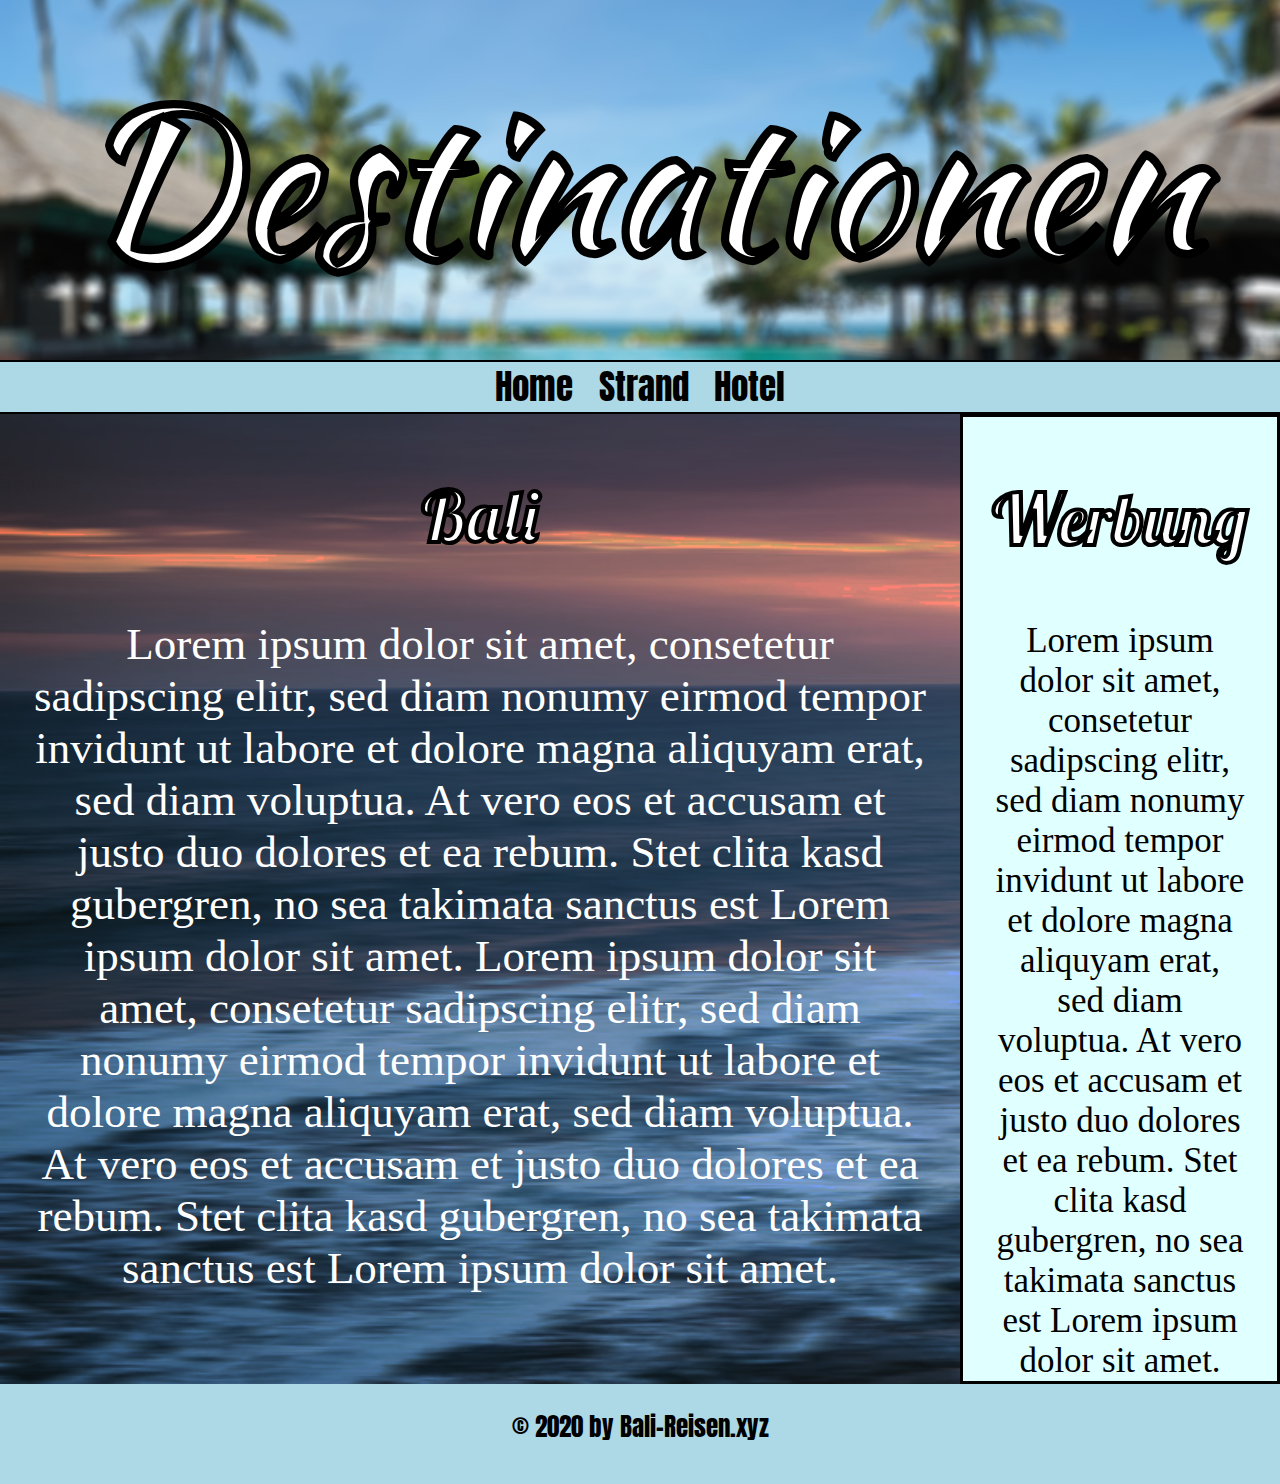
<file: Aufgabe/index.html>
<!DOCTYPE html>
<html lang="de">

<head>
    <meta charset="UTF-8">
    <meta name="viewport" content="width=device-width, initial-scale=1.0">
    <link rel="stylesheet" href="style/style.css">
    <title>Bali Reisen</title>
</head>

<body>
    <header>
        <h1>Destinationen</h1>
    </header>
    <nav>
        <a href="index.html">Home</a>
        <a href="strand.html">Strand</a>
        <a href="hotel.html">Hotel</a>
    </nav>
    <div class="container">
        <article>
            <h2>Bali</h2>
            <p>Lorem ipsum dolor sit amet, consetetur sadipscing elitr, sed diam nonumy eirmod tempor invidunt ut labore
                et dolore magna aliquyam erat, sed diam voluptua. At vero eos et accusam et justo duo dolores et ea
                rebum. Stet clita kasd gubergren, no sea takimata sanctus est Lorem ipsum dolor sit amet. Lorem ipsum
                dolor sit amet, consetetur sadipscing elitr, sed diam nonumy eirmod tempor invidunt ut labore et dolore
                magna aliquyam erat, sed diam voluptua. At vero eos et accusam et justo duo dolores et ea rebum. Stet
                clita kasd gubergren, no sea takimata sanctus est Lorem ipsum dolor sit amet.</p>
        </article>
        <aside>
            <h2>Werbung</h2>
            <p>Lorem ipsum dolor sit amet, consetetur sadipscing elitr, sed diam nonumy eirmod tempor invidunt ut labore
                et dolore magna aliquyam erat, sed diam voluptua. At vero eos et accusam et justo duo dolores et ea
                rebum. Stet clita kasd gubergren, no sea takimata sanctus est Lorem ipsum dolor sit amet.</p>
        </aside>
        <footer>
            <p>&copy; 2020 by Bali-Reisen.xyz</p>
        </footer>
    </div>
</body>

</html>
</file>
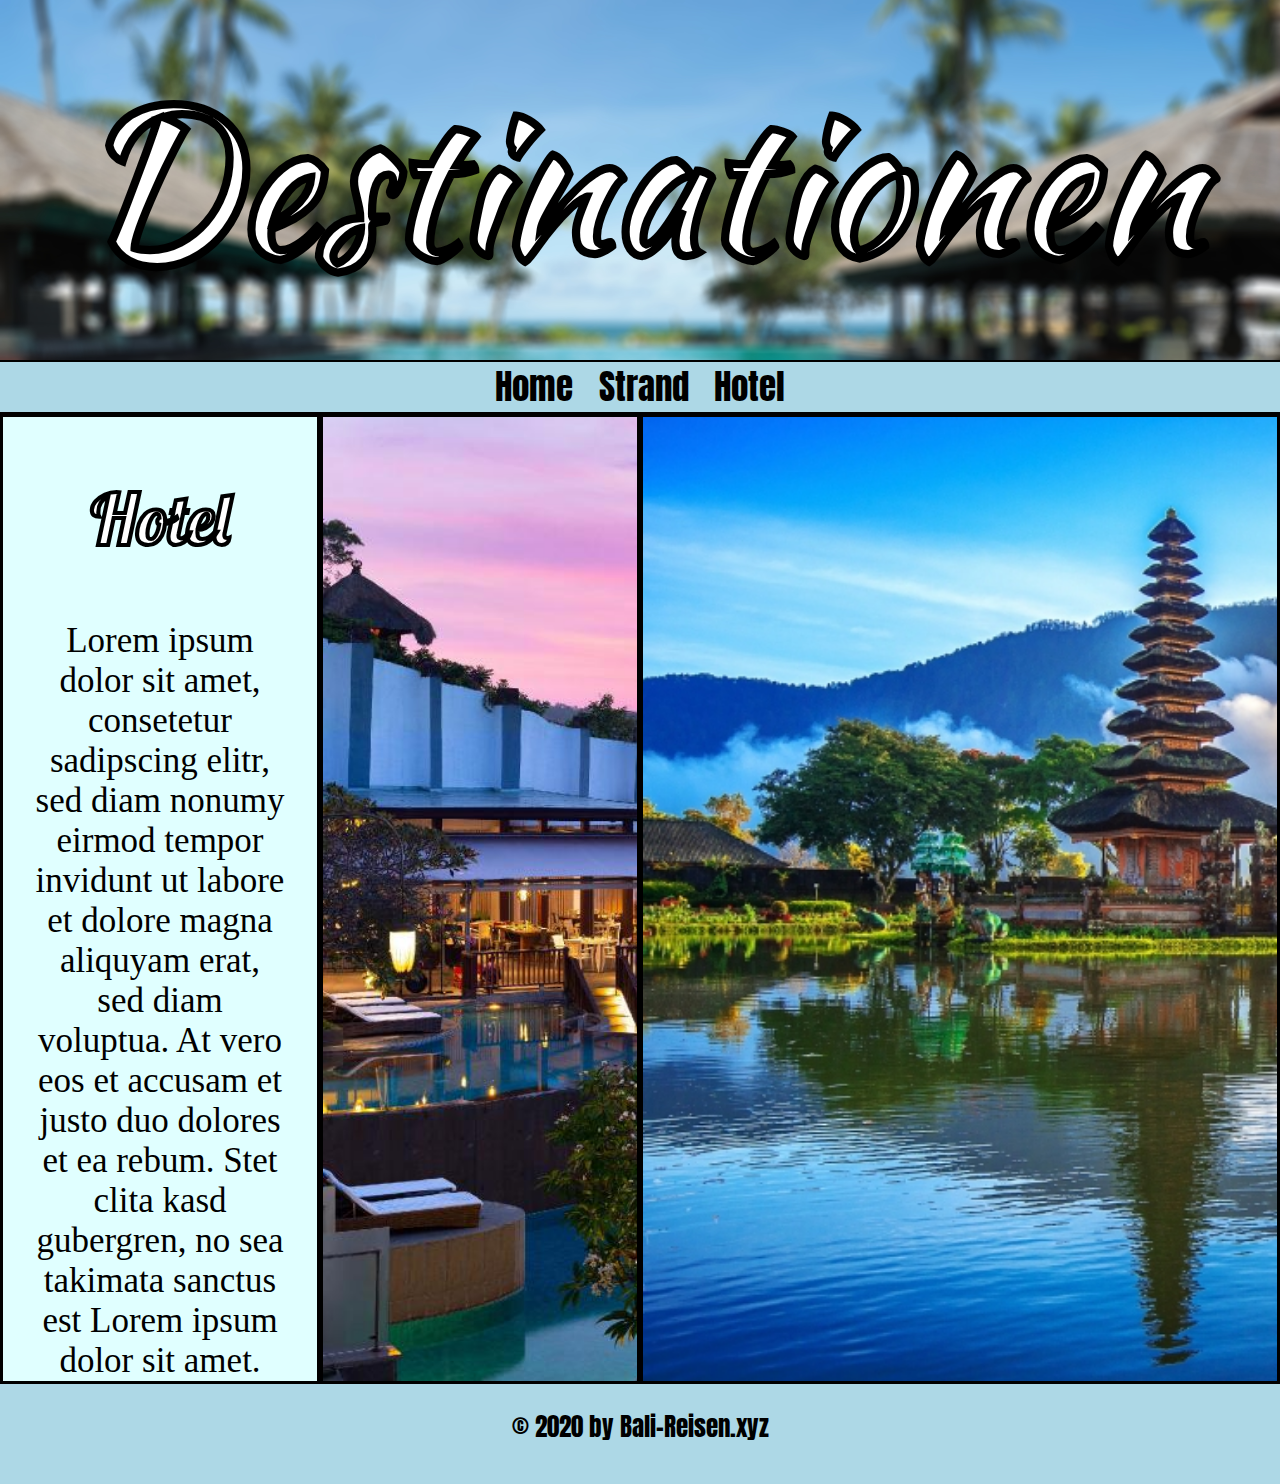
<file: Aufgabe/hotel.html>
<!DOCTYPE html>
<html lang="de">

<head>
    <meta charset="UTF-8">
    <meta name="viewport" content="width=device-width, initial-scale=1.0">
    <link rel="stylesheet" href="style/style.css">
    <title>Bali Reisen</title>
</head>

<body>
    <header>
        <h1>Destinationen</h1>
    </header>
    <nav>
        <a href="index.html">Home</a>
        <a href="strand.html">Strand</a>
        <a href="hotel.html">Hotel</a>
    </nav>
    <div class="container">
        <div class="article4"></div>
        <div class="article5"></div>
        <div class="aside2">
            <h2>Hotel</h2>
            <p>Lorem ipsum dolor sit amet, consetetur sadipscing elitr, sed diam nonumy eirmod tempor invidunt ut labore
                et dolore magna aliquyam erat, sed diam voluptua. At vero eos et accusam et justo duo dolores et ea
                rebum. Stet clita kasd gubergren, no sea takimata sanctus est Lorem ipsum dolor sit amet.</p>
        </div>
        <footer>
            <p>&copy; 2020 by Bali-Reisen.xyz</p>
        </footer>
    </div>
</body>

</html>
</file>
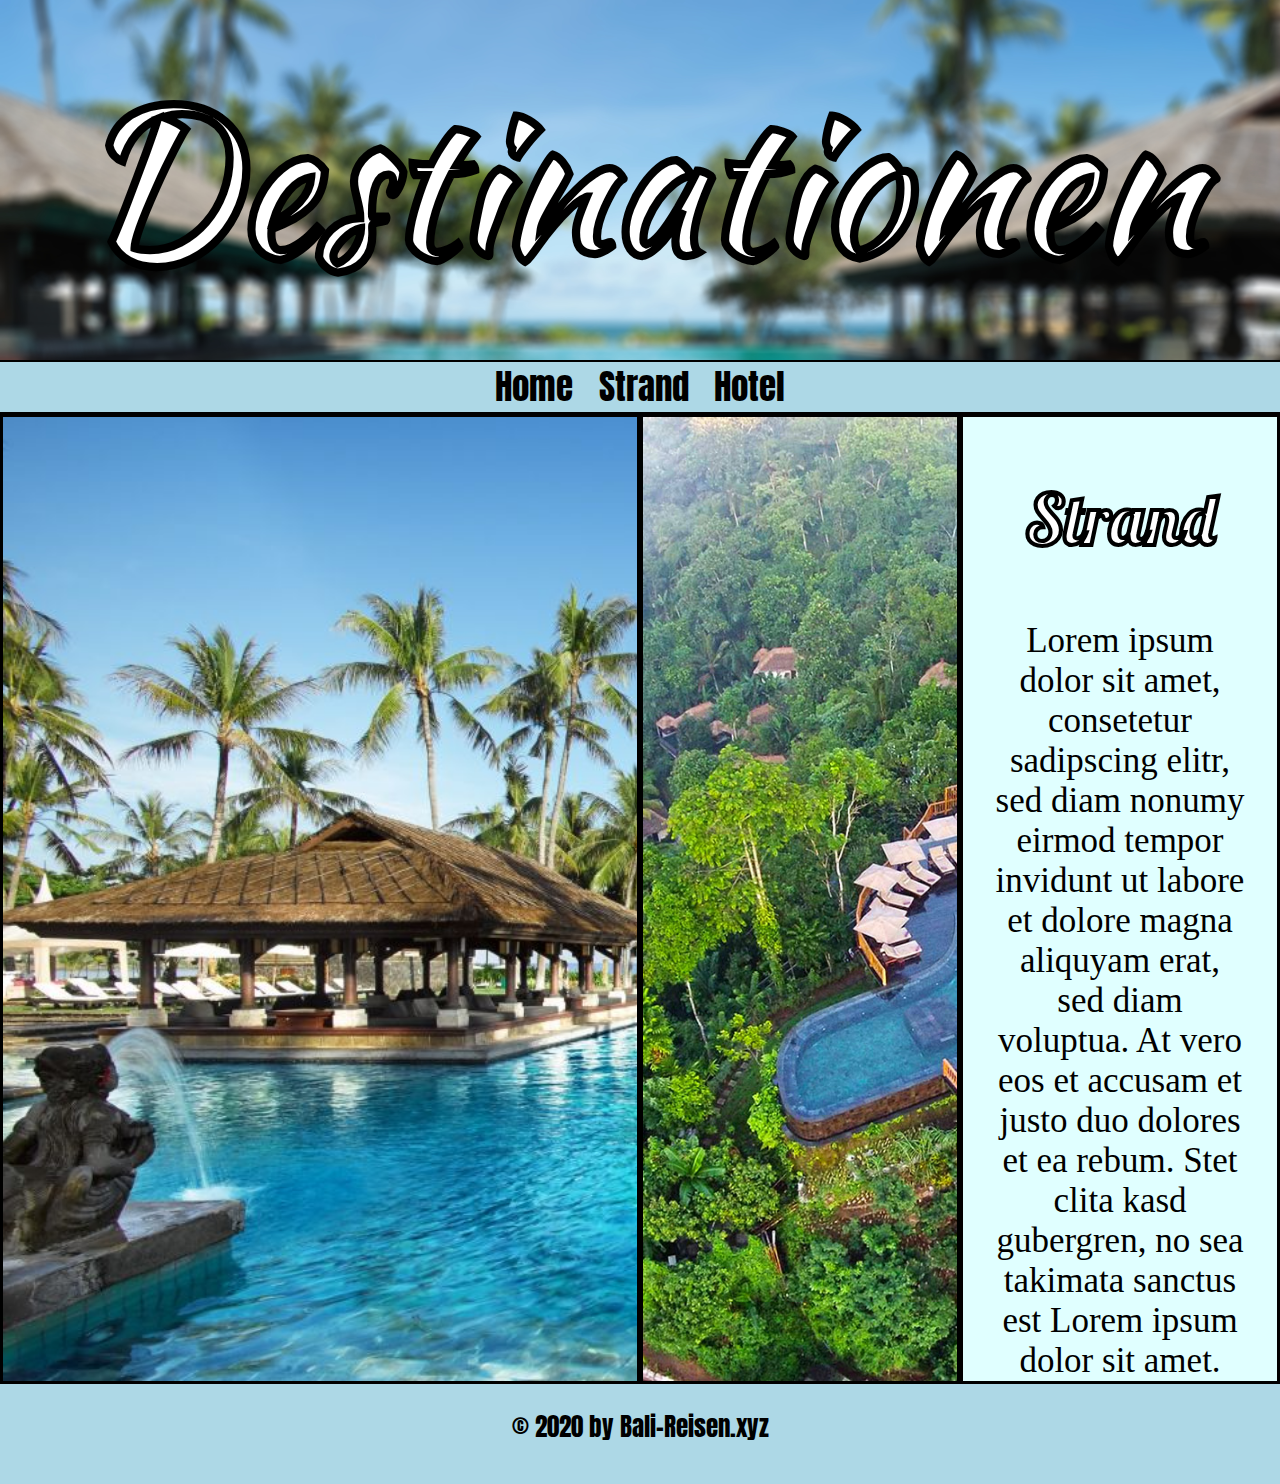
<file: Aufgabe/strand.html>
<!DOCTYPE html>
<html lang="de">

<head>
    <meta charset="UTF-8">
    <meta name="viewport" content="width=device-width, initial-scale=1.0">
    <link rel="stylesheet" href="style/style.css">
    <title>Bali Reisen</title>
</head>

<body>
    <header>
        <h1>Destinationen</h1>
    </header>
    <nav>
        <a href="index.html">Home</a>
        <a href="strand.html">Strand</a>
        <a href="hotel.html">Hotel</a>
    </nav>
    <div class="container">
        <div class="article2"></div>
        <div class="article3"></div>
        <aside>
            <h2>Strand</h2>
            <p>Lorem ipsum dolor sit amet, consetetur sadipscing elitr, sed diam nonumy eirmod tempor invidunt ut labore
                et dolore magna aliquyam erat, sed diam voluptua. At vero eos et accusam et justo duo dolores et ea
                rebum. Stet clita kasd gubergren, no sea takimata sanctus est Lorem ipsum dolor sit amet.</p>
        </aside>
        <footer>
            <p>&copy; 2020 by Bali-Reisen.xyz</p>
        </footer>
    </div>
</body>

</html>
</file>
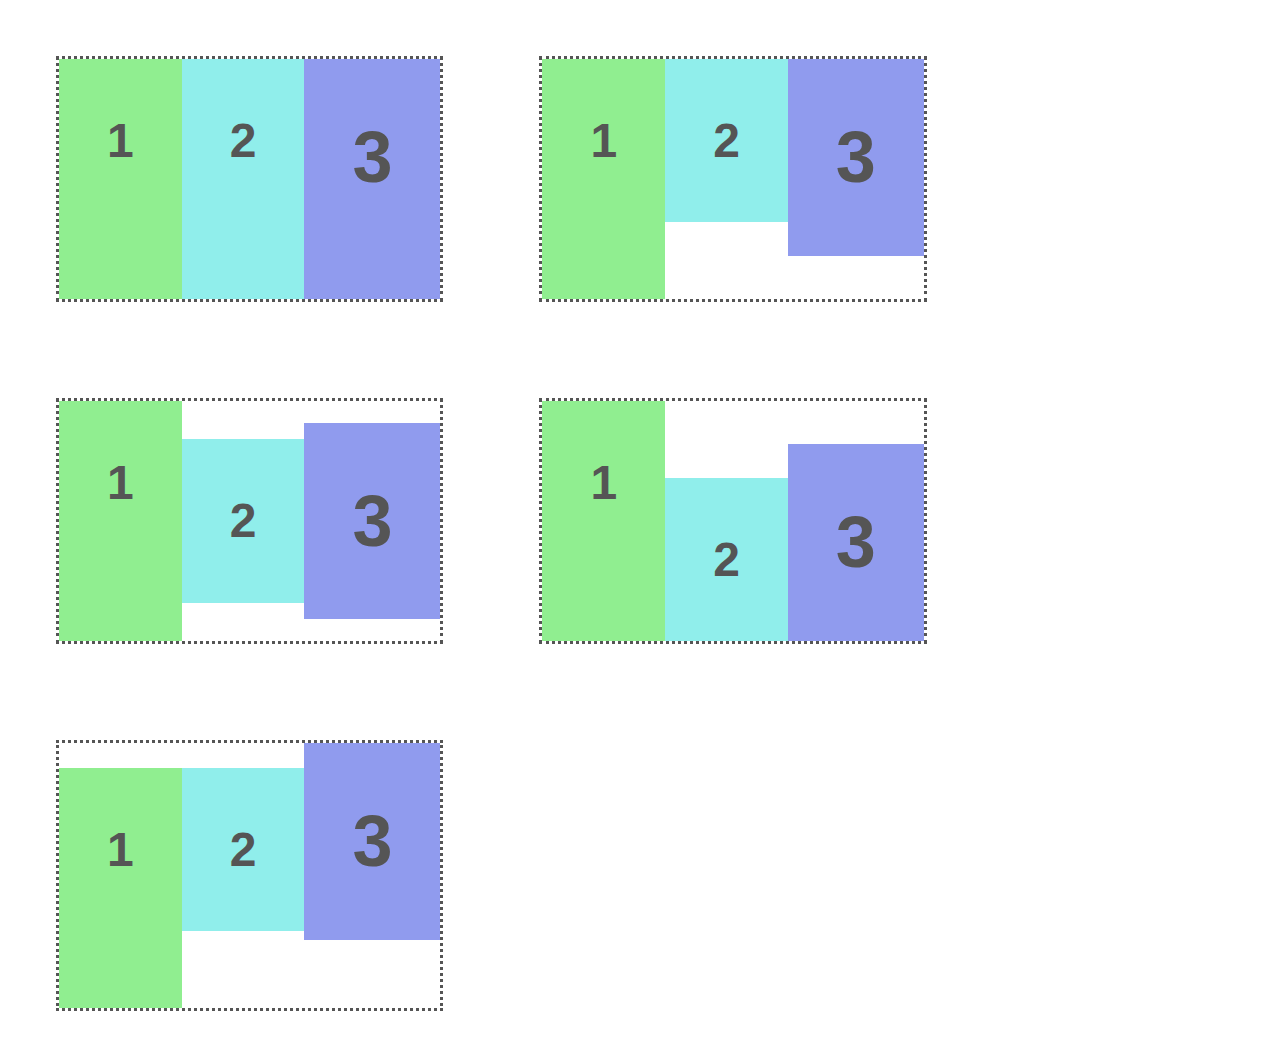
<file: kapitel_15/flexbox-align-items.html>
<!doctype html>
<html lang="de">
<head>
  <meta charset="UTF-8">
  <meta name="viewport" content="width=device-width, initial-scale=1">
  <title>Flexbox</title>
  <style>
    html {
      font: 300%/1.4 sans-serif;
    }
    body {
      background: #fff;
      color: #555;
    }
    section > div {
      padding: 1rem;
    }
    .eins {
      background-color: lightgreen;
      min-height: 3rem;
    }
    .zwei {
      background-color: #90eeeb;
    }
    .drei {
      background-color: #909bee;
      font-size: 1.5rem;
    }
    section {
      display: flex;
      flex-direction: row;
      margin: 1rem;
      max-width: 10rem;
      float: left;
      border: 3px dotted;
    }
    .flexstart {
     align-items: flex-start;
   }

   .center {
     align-items: center;
   }

   .flexend {
     align-items: flex-end;
   }

   .baseline {
     align-items: baseline;
   }
  </style>
</head>

<body>
  <section>
    <div class="eins"><strong>1</strong></div>
    <div class="zwei"><strong>2</strong></div>
    <div class="drei"><strong>3</strong></div>
  </section>

  <section class="flexstart">
    <div class="eins"><strong>1</strong></div>
    <div class="zwei"><strong>2</strong></div>
    <div class="drei"><strong>3</strong></div>
  </section>
  <section class="center">
    <div class="eins"><strong>1</strong></div>
    <div class="zwei"><strong>2</strong></div>
    <div class="drei"><strong>3</strong></div>
  </section>
  <section class="flexend">
    <div class="eins"><strong>1</strong></div>
    <div class="zwei"><strong>2</strong></div>
    <div class="drei"><strong>3</strong></div>
  </section>
  <section class="baseline">
    <div class="eins"><strong>1</strong></div>
    <div class="zwei"><strong>2</strong></div>
    <div class="drei"><strong>3</strong></div>
  </section>

</body>

</html>
</file>
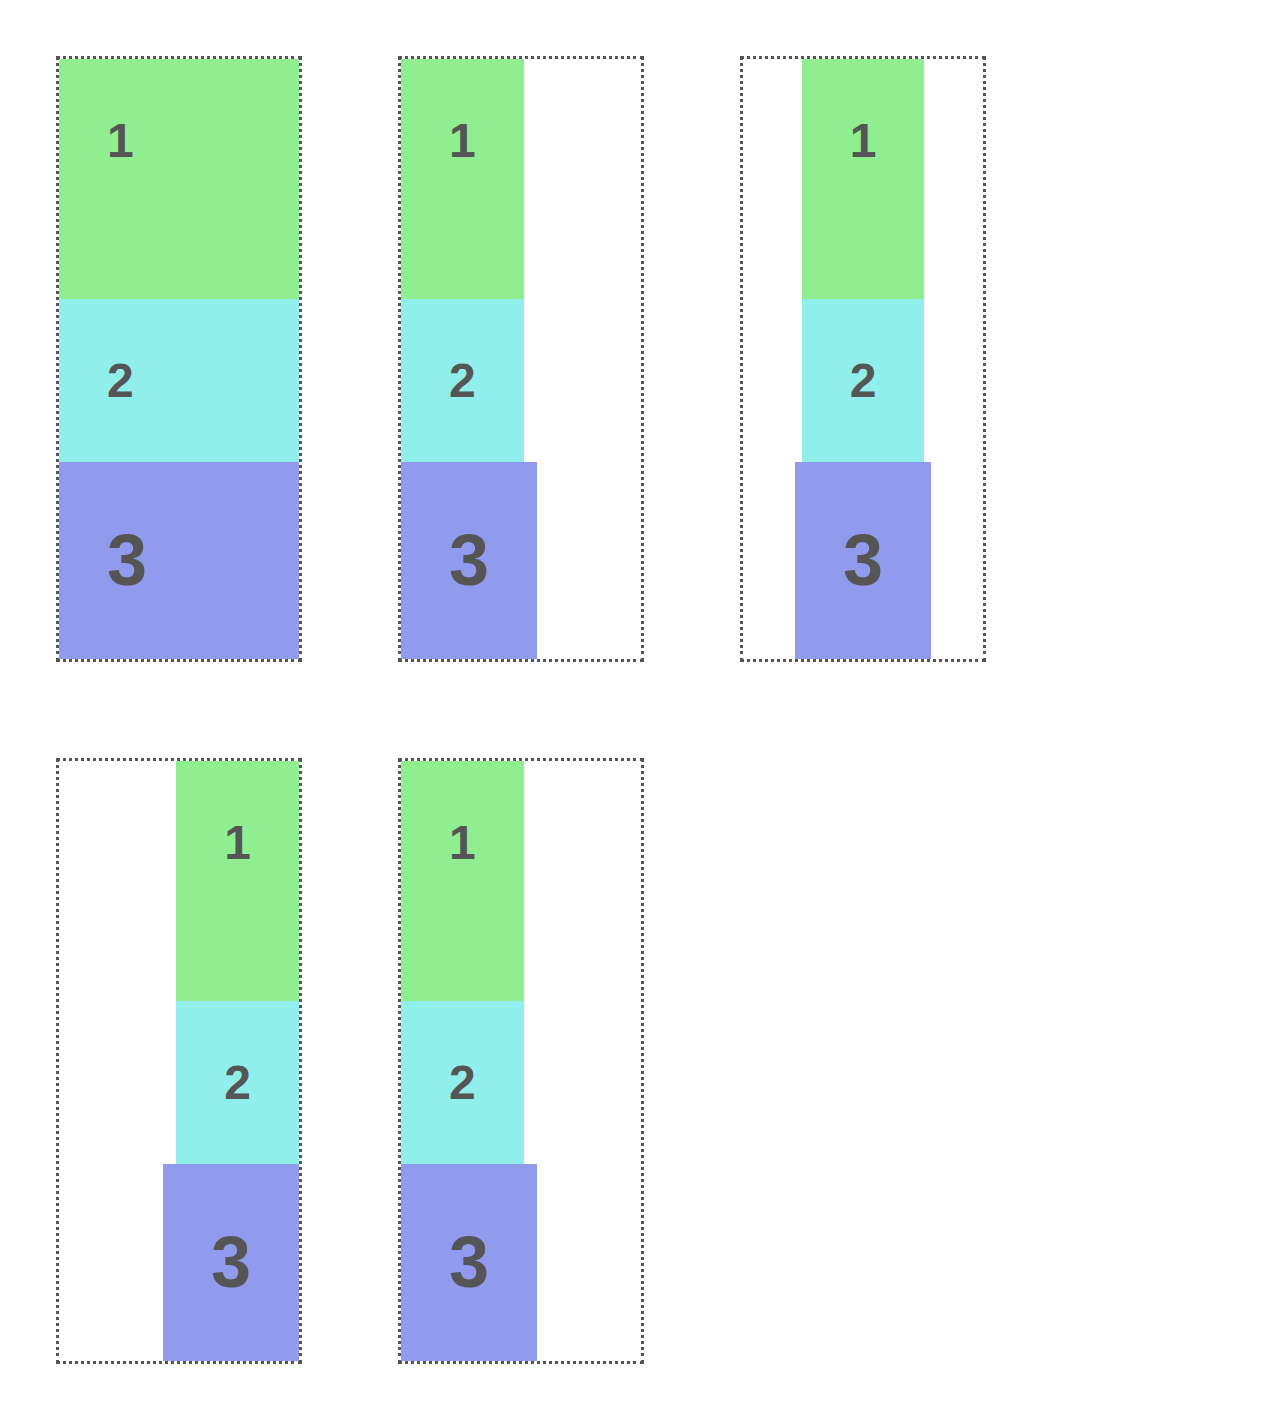
<file: kapitel_15/flexbox-align-items_2.html>
<!doctype html>
<html lang="de">
<head>
  <meta charset="UTF-8">
  <meta name="viewport" content="width=device-width, initial-scale=1">
  <title>Flexbox</title>
  <style>
    html {
      font: 300%/1.4 sans-serif;
    }
    body {
      background: #fff;
      color: #555;
    }
    section > div {
      padding: 1rem;
    }
    .eins {
      background-color: lightgreen;
      min-height: 3rem;
    }
    .zwei {
      background-color: #90eeeb;
    }
    .drei {
      background-color: #909bee;
      font-size: 1.5rem;
    }
    section {
      display: flex;
      flex-direction: column;
      margin: 1rem;
      min-width: 5rem;
      float: left;
      border: 3px dotted;
    }
    .flexstart {
     align-items: flex-start;
   }

   .center {
     align-items: center;
   }

   .flexend {
     align-items: flex-end;
   }

   .baseline {
     align-items: baseline;
   }
  </style>
</head>

<body>
  <section>
    <div class="eins"><strong>1</strong></div>
    <div class="zwei"><strong>2</strong></div>
    <div class="drei"><strong>3</strong></div>
  </section>

  <section class="flexstart">
    <div class="eins"><strong>1</strong></div>
    <div class="zwei"><strong>2</strong></div>
    <div class="drei"><strong>3</strong></div>
  </section>
  <section class="center">
    <div class="eins"><strong>1</strong></div>
    <div class="zwei"><strong>2</strong></div>
    <div class="drei"><strong>3</strong></div>
  </section>
  <section class="flexend">
    <div class="eins"><strong>1</strong></div>
    <div class="zwei"><strong>2</strong></div>
    <div class="drei"><strong>3</strong></div>
  </section>
  <section class="baseline">
    <div class="eins"><strong>1</strong></div>
    <div class="zwei"><strong>2</strong></div>
    <div class="drei"><strong>3</strong></div>
  </section>

</body>

</html>
</file>
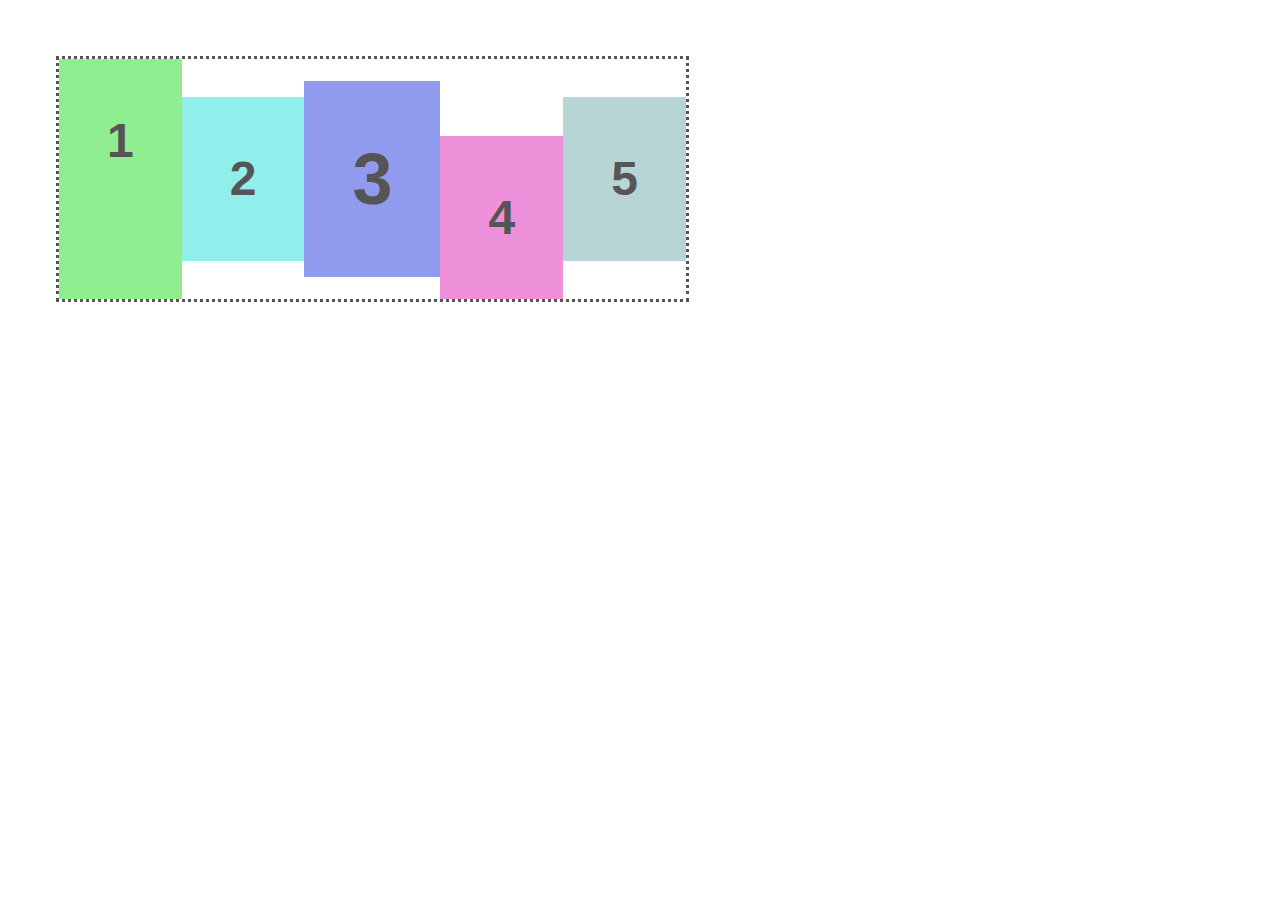
<file: kapitel_15/flexbox-align-items_align_self.html>
<!doctype html>
<html lang="de">
<head>
  <meta charset="UTF-8">
  <meta name="viewport" content="width=device-width, initial-scale=1">
  <title>Flexbox</title>
  <style>
    html {
      font: 300%/1.4 sans-serif;
    }

    body {
      background: #fff;
      color: #555;
    }

    section>div {
      padding: 1rem;
    }

    .eins {
      background-color: lightgreen;
      min-height: 3rem;
    }

    .zwei {
      background-color: #90eeeb;
    }

    .drei {
      background-color: #909bee;
      font-size: 1.5rem;
    }

    .vier {
      background-color: #ee90da;
    }

    .fuenf {
      background-color: #b8d5d6;
    }

    section {
      display: flex;
      flex-direction: row;
      margin: 1rem;
      max-width: 20rem;
      float: left;
      border: 3px dotted;
    }

    .center {
      align-items: center;
    }

    .vier {
      align-self: flex-end;
    }
  </style>
</head>

<body>


  <section class="center">
    <div class="eins"><strong>1</strong></div>
    <div class="zwei"><strong>2</strong></div>
    <div class="drei"><strong>3</strong></div>
    <div class="vier"><strong>4</strong></div>
    <div class="fuenf"><strong>5</strong></div>
  </section>

</body>

</html>
</file>
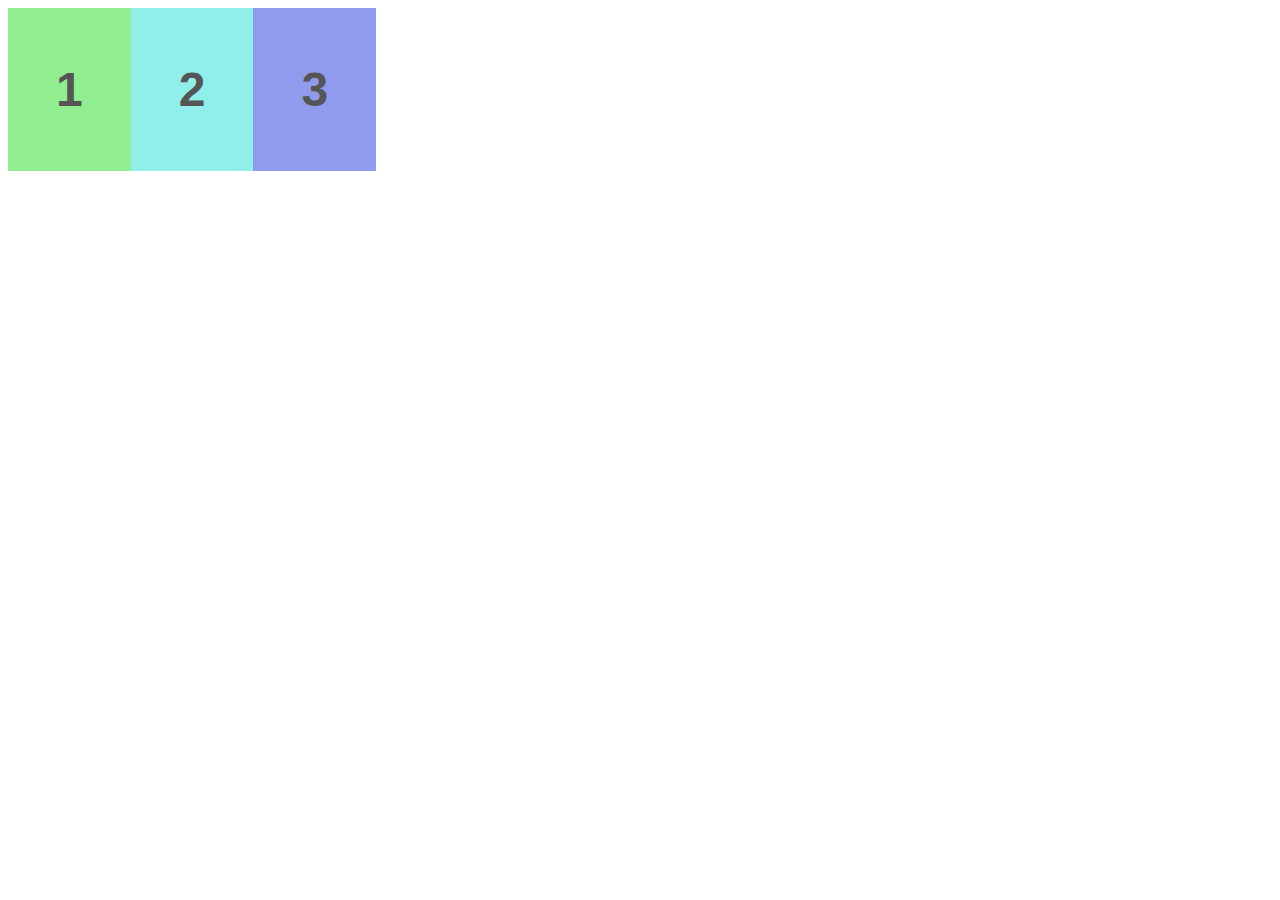
<file: kapitel_15/flexbox-einstieg.html>
<!doctype html>
<html lang="de">
<head>
  <meta charset="UTF-8">
  <meta name="viewport" content="width=device-width, initial-scale=1">
  <title>Flexbox</title>
  <style>
    html {
      font: 300%/1.4 sans-serif;
    }
    body {
      background: #fff;
      color: #555;
    }
    section > div {
      padding: 1rem;
    }
    .eins {
      background-color: lightgreen;
    }
    .zwei {
      background-color: #90eeeb;
    }
    .drei {
      background-color: #909bee;
    }
    section {
      display: flex;
      flex-direction: row;
    }
  </style>
</head>

<body>
  <section>
    <div class="eins"><strong>1</strong></div>
    <div class="zwei"><strong>2</strong></div>
    <div class="drei"><strong>3</strong></div>
  </section>

</body>
</html>
</file>
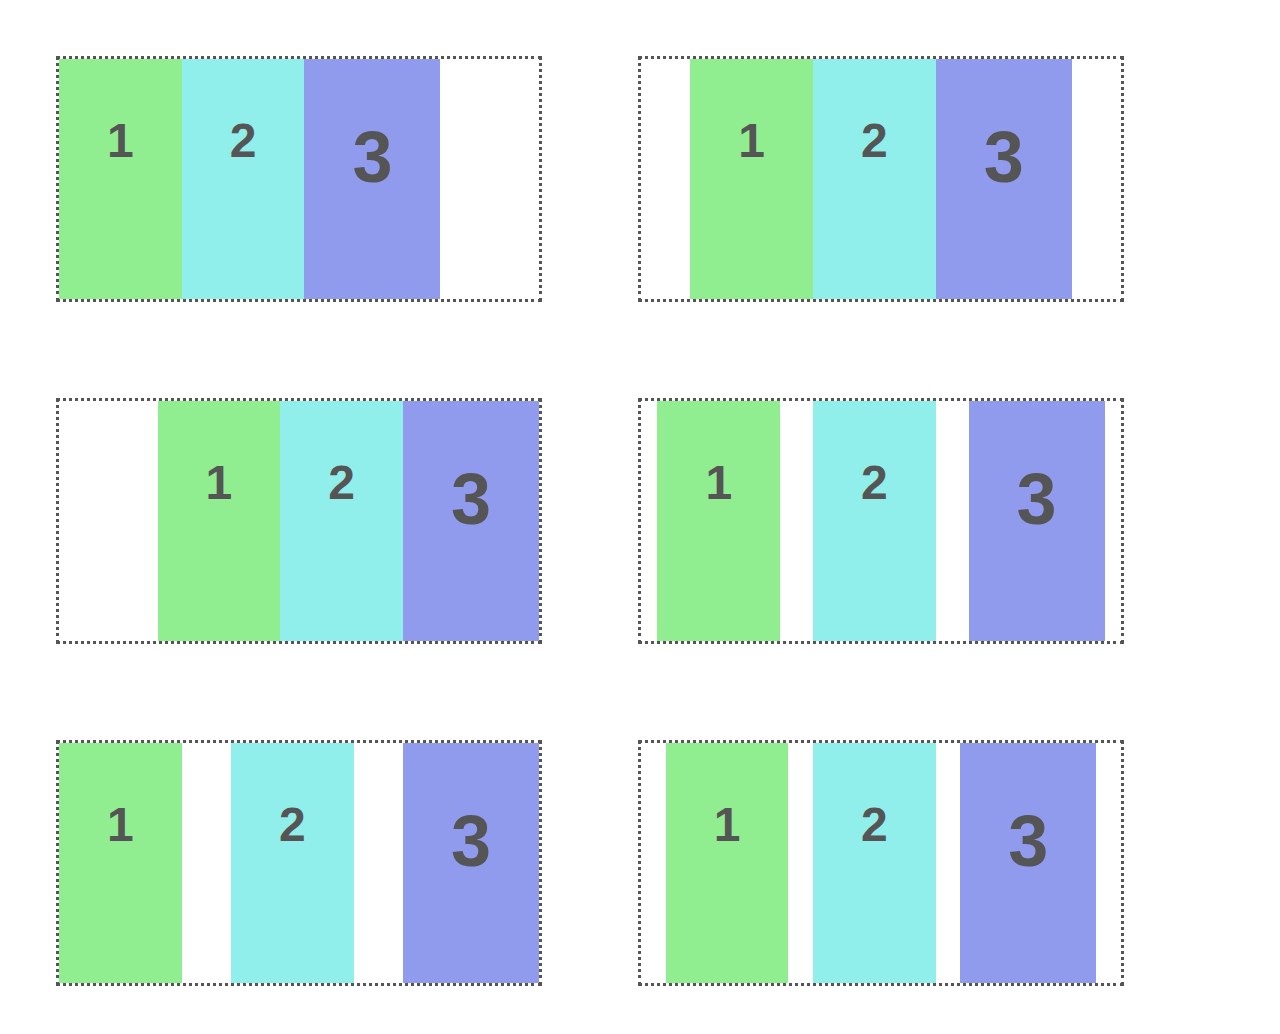
<file: kapitel_15/flexbox-justify-content.html>
<!doctype html>
<html lang="de">
<head>
  <meta charset="UTF-8">
  <meta name="viewport" content="width=device-width, initial-scale=1">
  <title>Flexbox</title>
  <style>
    html {
      font: 300%/1.4 sans-serif;
    }
    body {
      background: #fff;
      color: #555;
    }
    section > div {
      padding: 1rem;
    }
    .eins {
      background-color: lightgreen;
      min-height: 3rem;
    }
    .zwei {
      background-color: #90eeeb;
    }
    .drei {
      background-color: #909bee;
      font-size: 1.5rem;
    }
    section {
      display: flex;
      flex-direction: row;
      margin: 1rem;
      min-width: 10rem;
      float: left;
      border: 3px dotted;
    }
    .flexstart {
     justify-content: flex-start;
   }

   .center {
     justify-content: center;
   }

   .flexend {
     justify-content: flex-end;
   }
   .spacearound {
     justify-content: space-around;
   }
   .spacebetween {
     justify-content: space-between;
   }
   .spaceevenly {
     justify-content: space-evenly;
   }


  </style>
</head>

<body>


  <section class="flexstart">
    <div class="eins"><strong>1</strong></div>
    <div class="zwei"><strong>2</strong></div>
    <div class="drei"><strong>3</strong></div>
  </section>
  <section class="center">
    <div class="eins"><strong>1</strong></div>
    <div class="zwei"><strong>2</strong></div>
    <div class="drei"><strong>3</strong></div>
  </section>
  <section class="flexend">
    <div class="eins"><strong>1</strong></div>
    <div class="zwei"><strong>2</strong></div>
    <div class="drei"><strong>3</strong></div>
  </section>
  <section class="spacearound">
    <div class="eins"><strong>1</strong></div>
    <div class="zwei"><strong>2</strong></div>
    <div class="drei"><strong>3</strong></div>
  </section>
  <section class="spacebetween">
    <div class="eins"><strong>1</strong></div>
    <div class="zwei"><strong>2</strong></div>
    <div class="drei"><strong>3</strong></div>
  </section>
  <section class="spaceevenly">
    <div class="eins"><strong>1</strong></div>
    <div class="zwei"><strong>2</strong></div>
    <div class="drei"><strong>3</strong></div>
  </section>

</body>

</html>
</file>
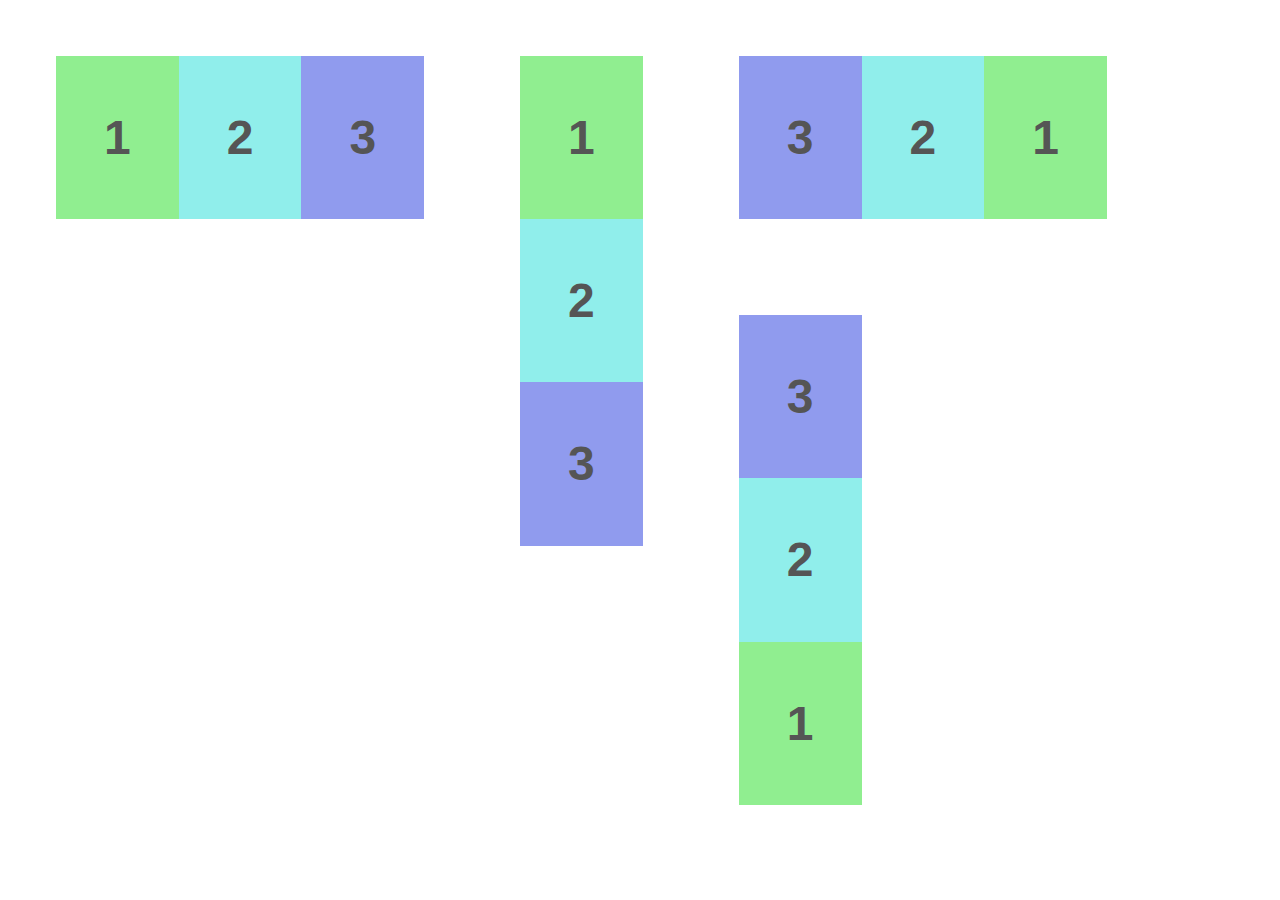
<file: kapitel_15/flexbox-richtungen.html>
<!doctype html>
<html lang="de">

<head>
  <meta charset="UTF-8">
  <meta name="viewport" content="width=device-width, initial-scale=1">
  <title>Flexbox</title>
  <style>
    html {
      font: 300%/1.4 sans-serif;
    }
    body {
      background: #fff;
      color: #555;
    }
    section > div {
      padding: 1rem;
    }
    .eins {
      background-color: lightgreen;
    }
    .zwei {
      background-color: #90eeeb;
    }
    .drei {
      background-color: #909bee;
    }
    section {
      display: flex;
      flex-direction: row;
      margin: 1rem;
      max-width: 10rem;
      float: left;
    }
    section:nth-child(2) {
      flex-direction: column;
    }
    section:nth-child(3) {
      flex-direction: row-reverse;
    }
    section:nth-child(4) {
      flex-direction: column-reverse;
    }
  </style>
</head>

<body>
  <section>
    <div class="eins"><strong>1</strong></div>
    <div class="zwei"><strong>2</strong></div>
    <div class="drei"><strong>3</strong></div>
  </section>
  <section>
    <div class="eins"><strong>1</strong></div>
    <div class="zwei"><strong>2</strong></div>
    <div class="drei"><strong>3</strong></div>
  </section>
  <section>
    <div class="eins"><strong>1</strong></div>
    <div class="zwei"><strong>2</strong></div>
    <div class="drei"><strong>3</strong></div>
  </section>
  <section>
    <div class="eins"><strong>1</strong></div>
    <div class="zwei"><strong>2</strong></div>
    <div class="drei"><strong>3</strong></div>
  </section>


</body>

</html>
</file>
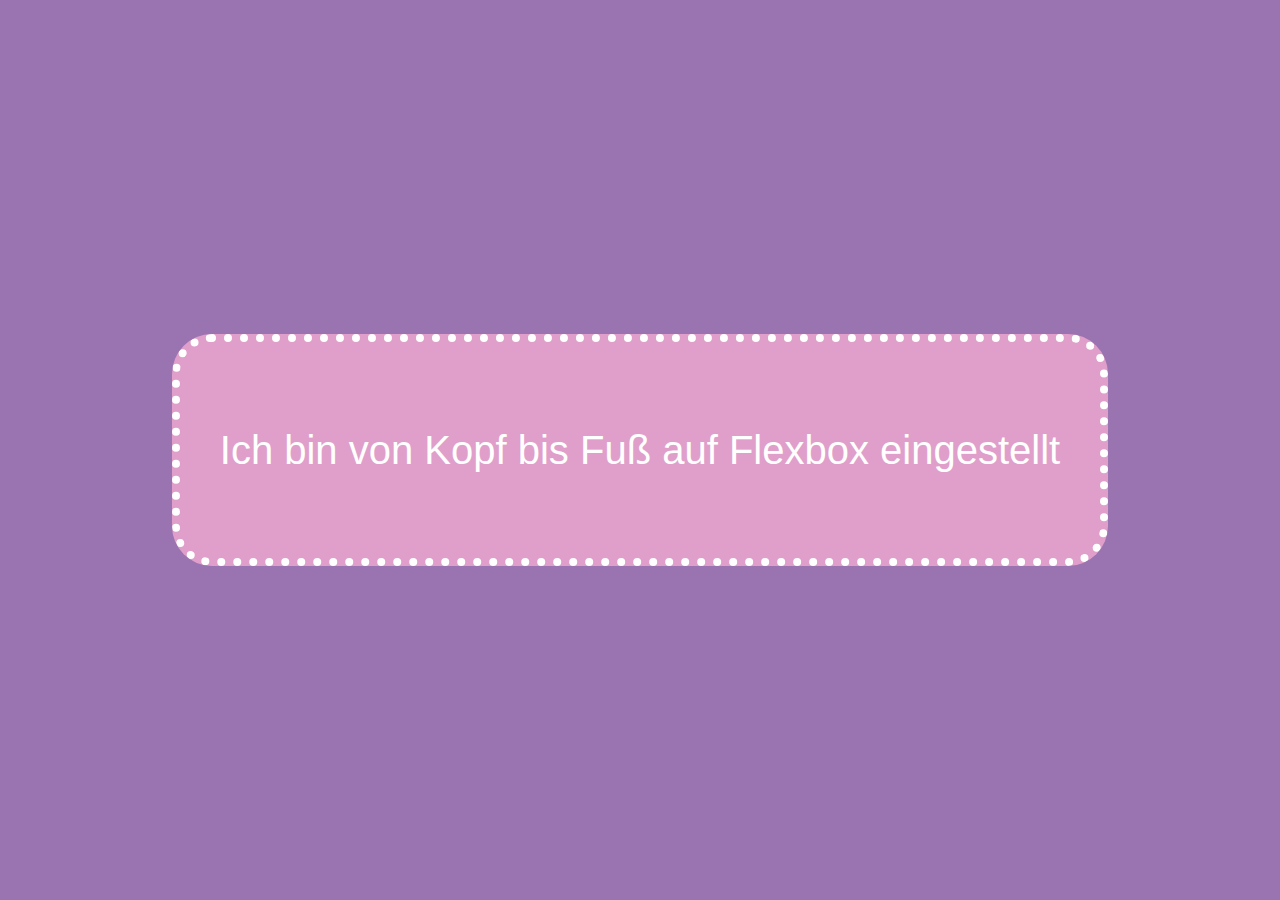
<file: kapitel_15/flexbox-zentrieren.html>
<!doctype html>
<html lang="de">
<head>
  <meta charset="UTF-8">
  <meta name="viewport" content="width=device-width, initial-scale=1">
  <title>Flexbox</title>
  <style>
    html {
      font: 250%/1.4 sans-serif;
    }
    body {
      color: white;
      margin: 0;
      background-color: #9a73b1;
      min-height: 100vh;
      display: flex;
      align-items: center;
      justify-content: center;
    }
    section {
       background-color: #df9fca;
       border: 0.2rem dotted;
       padding: 1rem;
       border-radius: 1rem;
    }
  </style>
</head>
<body>
  <section>
    <p>Ich bin von Kopf bis Fuß auf Flexbox eingestellt</p>
  </section>
</body>
</html>
</file>
<file: Aufgabe/style/style.css>
html {
    box-sizing: border-box;
}
*, *:before, *:after {
    box-sizing: inherit;
}
body {
    width: 100vw;
    margin: 0;
}

/* HEADER */
header {
    display: flex;
    width: 100vw;
    height: 40vh;
    background-image: url(../img/header.jpg);
    background-size: cover;
    justify-content: center;
    align-items: center;
}
header h1 {
    font-size: 200px;
    font-family: Kaushan;
    color: white;
    -webkit-text-stroke-width: 2px;
    -webkit-text-stroke-color: black;
}

/* NAV-BAR */
nav {
    display: flex;
    width: 100vw;
    height: 6vh;
    background-color: #add8e6;
    justify-content: center;
    align-items: center;
    border-top: 2px solid black;
    border-bottom: 2px solid black;
}
nav a {
    font-family: Anton;
    font-size: 35px;
    margin: 0 1%;
    color: black;
    text-decoration: none;
}
nav a:hover {
    text-decoration: underline overline;
    -webkit-animation: glow 1s ease-in-out infinite alternate;
    -moz-animation: glow 1s ease-in-out infinite alternate;
    animation: glow 1s ease-in-out infinite alternate;
}

/* Container */
.container {
    width: 100vw;
    height: 54vh;
    display: grid; 
    grid-template-rows: 0 1fr 100px; 
    grid-template-columns: 25% 25% 25% 25%; 
}
article { 
    background-image: url(../img/strand.jpg);
    background-size: cover;
    grid-column-start:1; 
    grid-column-end:4; 
    grid-row-start:2; 
    grid-row-end:3; 
    text-align: center;
}
h2 {
    font-size: 70px;
    font-family: Lobster;
    color: white;
    -webkit-text-stroke-width: 2px;
    -webkit-text-stroke-color: black;
}
article p {
    font-size: 45px;
    color: white;
    margin: 0 30px;
}
aside { 
    background:lightcyan; 
    grid-column-start:4; 
    grid-column-end:5; 
    grid-row-start:2; 
    grid-row-end:3; 
    text-align: center;
    border: 3px solid black;
} 
aside p {
    font-size: 35px;
    color: black;
    margin: 0 30px;
}
footer { 
    background:lightblue; 
    grid-column-start:1; 
    grid-column-end:5; 
    grid-row-start:3; 
    grid-row-end:4; 
    text-align: center;
}
footer p {
    font-family: Anton;
    font-size: 25px;
}

.article2 { 
    background-image: url(../img/strand2.jpg);
    background-size: cover;
    grid-column-start:1; 
    grid-column-end:3; 
    grid-row-start:2; 
    grid-row-end:3; 
    text-align: center;
    border: 3px solid black;
}
.article3 { 
    background-image: url(../img/strand3.jpg);
    background-size: cover;
    grid-column-start:3; 
    grid-column-end:4; 
    grid-row-start:2; 
    grid-row-end:3; 
    text-align: center;
    border: 3px solid black;
}
.article4 { 
    background-image: url(../img/strand4.jpg);
    background-size: cover;
    grid-column-start:2; 
    grid-column-end:3; 
    grid-row-start:2; 
    grid-row-end:3; 
    text-align: center;
    border: 3px solid black;
}
.article5 { 
    background-image: url(../img/strand5.jpeg);
    background-size: cover;
    grid-column-start:3; 
    grid-column-end:5; 
    grid-row-start:2; 
    grid-row-end:3; 
    text-align: center;
    border: 3px solid black;
}

.aside2 { 
    background:lightcyan; 
    grid-column-start:1; 
    grid-column-end:2; 
    grid-row-start:2; 
    grid-row-end:3; 
    text-align: center;
    border: 3px solid black;
} 
.aside2 p {
    font-size: 35px;
    color: black;
    margin: 0 30px;
}

/* Keyframes */
@-webkit-keyframes glow {
    from {
      text-shadow: 0 0 10px #fff, 0 0 20px #fff, 0 0 30px #ffffff, 0 0 40px #ffffff, 0 0 50px #ffffff, 0 0 60px #ffffff, 0 0 70px #ffffff;
    }
    to {
      text-shadow: 0 0 20px #fff, 0 0 30px #ffffff, 0 0 40px #ffffff, 0 0 50px #ffffff, 0 0 60px #ffffff, 0 0 70px #ffffff, 0 0 80px #ffffff;
    }
}

/* FONTS */
@font-face {
    font-family: Kaushan;
    src: url(KaushanScript-Regular.ttf);
}
@font-face {
    font-family: Anton;
    src: url(Anton-Regular.ttf);
}
@font-face {
    font-family: Lobster;
    src: url(Lobster-Regular.ttf);
}
</file>
